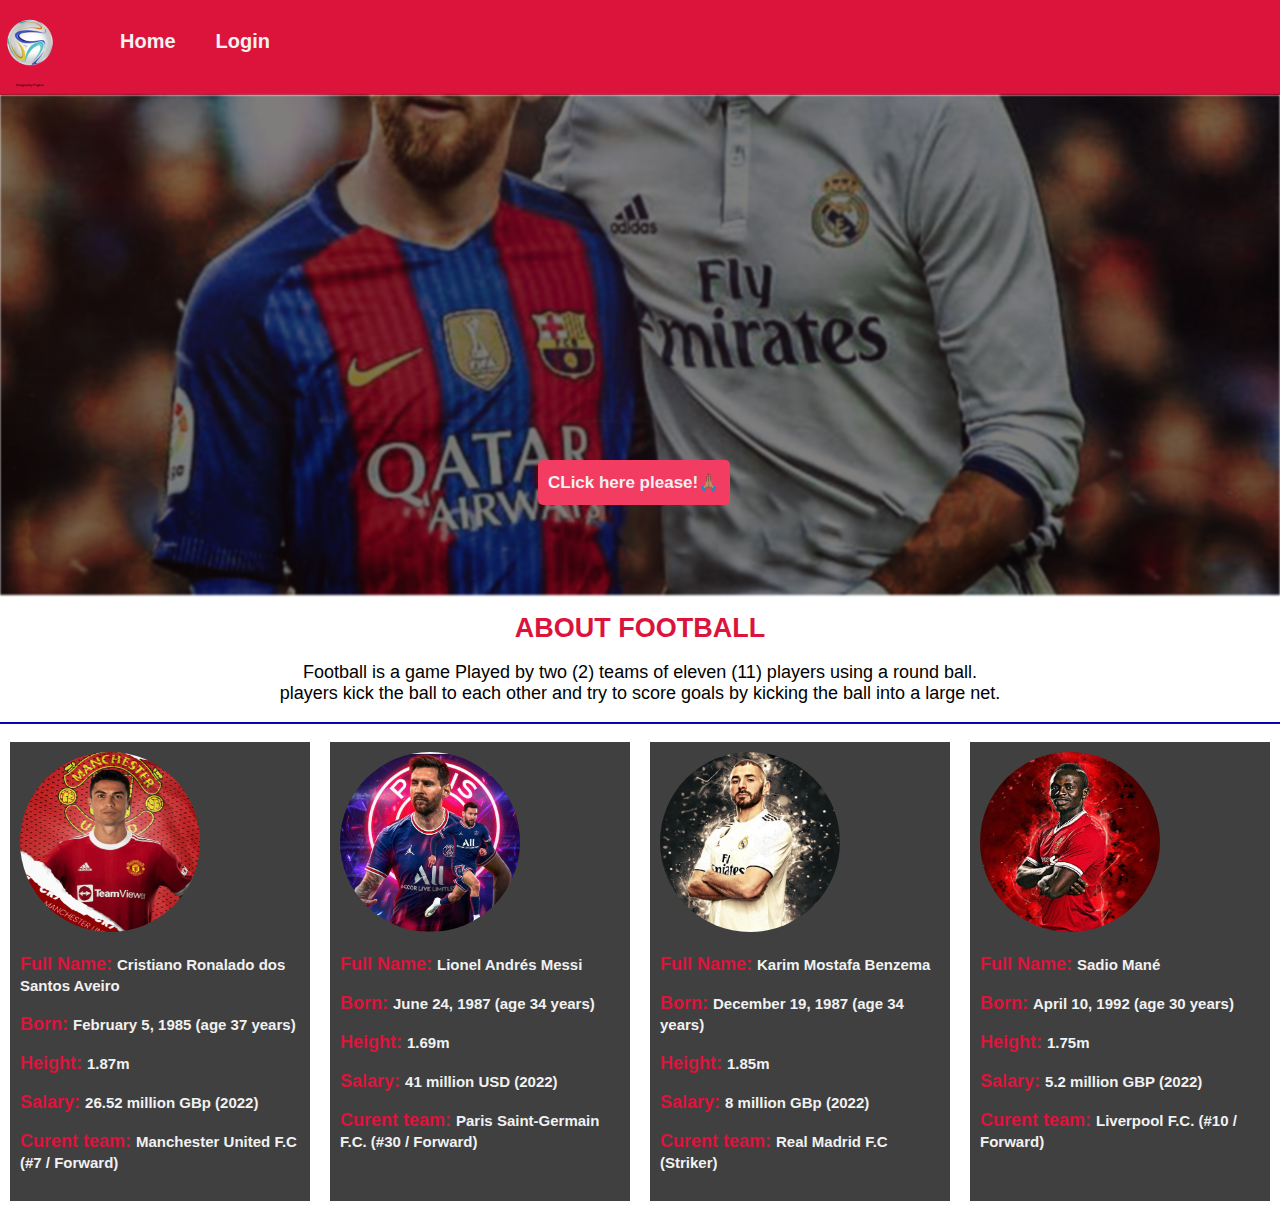
<file: Soccer/index.html>
<!DOCTYPE html>
<html lang="en">
<head>
    <link rel="stylesheet" href="css.css">
    <title>Soccer Fan</title>
</head>
<body>
       <div class="container">
           <div class="navbar">
               <ul>
                   <li class="logo"><img src="image/Pngtree—soccer balls_181200.png" alt="Ball image Designed by Pngtree"></li>
                   <li><a href="index.html">Home</a></li>
                   <li><a href="Login.html">Login</a></li>
               </ul>
           </div>
       
    </div>

    <div class="holder">

    <div class="ground-image"></div>

        <button class="ground-text"><a href="Apologises.html">CLick here please!🙏🏽</a></button>
    </div>

        <h1 id="h1">ABOUT FOOTBALL</h1>
        <P id="about-id">Football is a game Played by two (2) teams of eleven (11) players using a round ball.<br>
            players kick the ball to each other and try to score goals by kicking the ball into a large net.
        </P>
        <hr>
        
        <section>
            <article>
                <img id="resizer" src="image/cro.jpg" alt="About Cristiano Ronalado">
                <p class="colorful">Full Name: <span class="line">Cristiano Ronalado dos Santos Aveiro</span></p>
                <p class="colorful">Born: <span class="line">February 5, 1985 (age 37 years)</span></p>
                <p class="colorful">Height: <span class="line">1.87m</span></p>
                <p class="colorful">Salary: <span class="line">26.52 million GBp (2022)</span></p>
                <p class="colorful">Curent team: <span class="line">Manchester United F.C (#7 / Forward)</span>
                </p>
            </article>


        <article>
            <img id="resizer" src="image/Screenshot_20220327-150324_Google.jpg" alt="About Leonel Messi">
            <p class="colorful">Full Name: <span class="line">Lionel Andrés Messi</span></p>
            <p class="colorful">Born: <span class="line">June 24, 1987 (age 34 years)</span></p>
            <p class="colorful">Height: <span class="line">1.69m</span></p>
            <p class="colorful">Salary: <span class="line">41 million USD (2022)</span></p>
            <p class="colorful">Curent team: <span class="line">Paris Saint-Germain F.C. (#30 / Forward)</span>
            </p>
        </article>

        <article>
            <img id="resizer" src="image/benzema.jpg" alt="Karim Mostafa Benzema">
            <p class="colorful">Full Name: <span class="line">Karim Mostafa Benzema</span></p>
            <p class="colorful">Born: <span class="line">December 19, 1987 (age 34 years)</span></p>
            <p class="colorful">Height: <span class="line">1.85m</span></p>
            <p class="colorful">Salary: <span class="line">8 million GBp (2022)</span></p>
            <p class="colorful">Curent team: <span class="line">Real Madrid F.C (Striker)</span>
            </p>
        </article>


    <article>
        <img id="resizer" src="image/sadio.jpg" alt="Sadio Mané">
        <p class="colorful">Full Name: <span class="line">Sadio Mané</span></p>
        <p class="colorful">Born: <span class="line">April 10, 1992 (age 30 years)</span></p>
        <p class="colorful">Height: <span class="line">1.75m</span></p>
        <p class="colorful">Salary: <span class="line">5.2 million GBP (2022)</span></p>
        <p class="colorful">Curent team: <span class="line">Liverpool F.C. (#10 / Forward)</span>
        </p>
    </article>

</body>
</html>
</file>
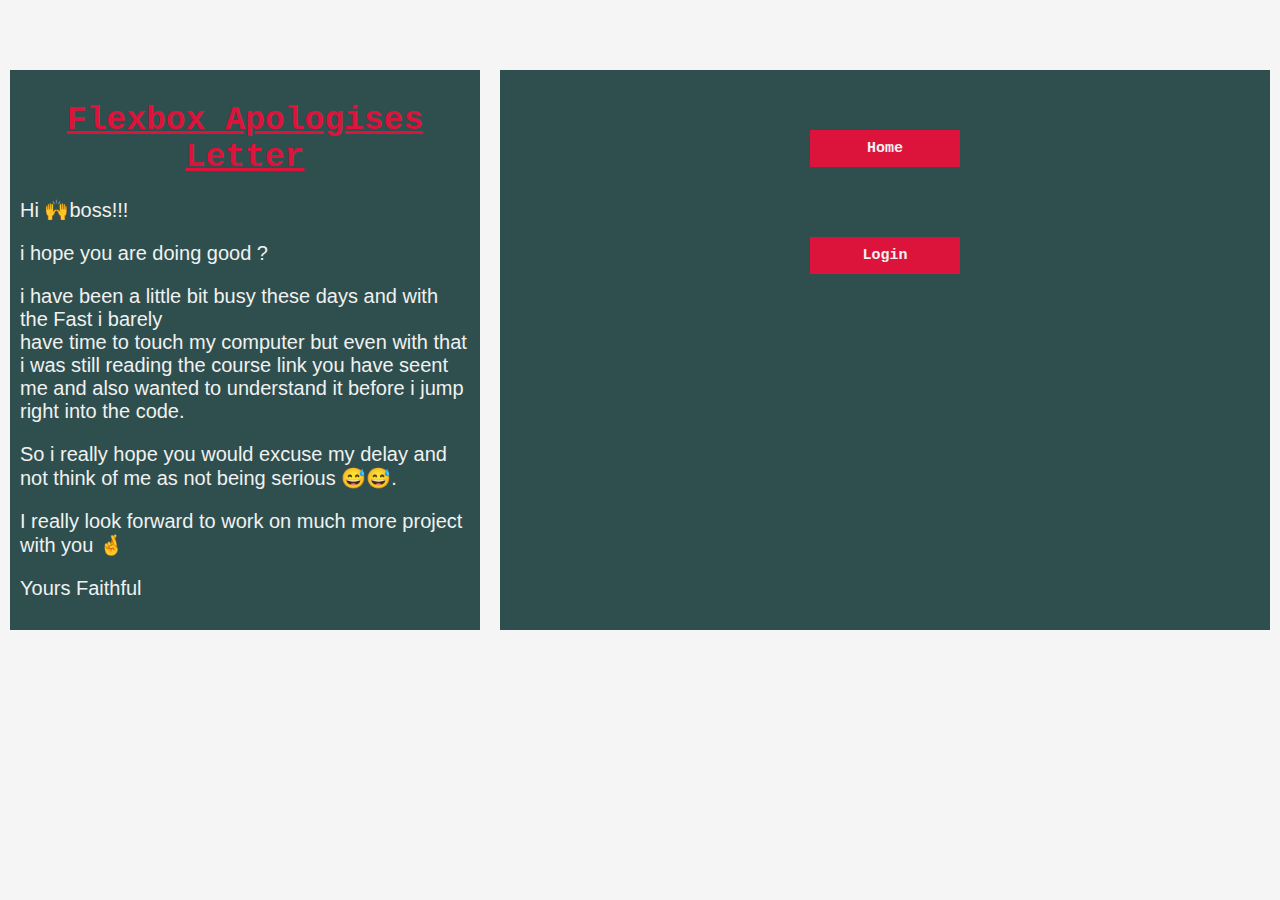
<file: Soccer/Apologises.html>
<!DOCTYPE html>
<html lang="en">
<head>
    <meta charset="UTF-8">
    <meta http-equiv="X-UA-Compatible" content="IE=edge">
    <meta name="viewport" content="width=device-width, initial-scale=1.0">
    <title>Apologise</title>

    <style>
        body{
            margin: 0;
            background-color: whitesmoke;
        }
        section {
            display: flex;
            padding-top: 60px;
        }

        h1{
            text-align: center;
            font-family: 'Courier New', Courier, monospace;
            color: crimson;
            font-size: 33px;
            font-weight: bolder;
            text-decoration: underline;
        }

        p {
            font-family: Arial, Helvetica, sans-serif;
            color: #f1f1f1;
            font-size: 20px;
        }

        article {
            padding: 10px;
            margin: 10px;
            background-color: darkslategray;
            flex: 1;
        }

        button {
            text-align: center;
            background-color: crimson;
            color: #f1f1f1;
            width: 150px;
            font-weight: bold;
            margin: 50px 300px 20px;
            padding: 10px 20px ;
            border: none;
            cursor: pointer;

        }

        button:hover {
            opacity: 0.7;
            text-decoration: underline;
        }

        a {
            color: #f1f1f1;
            font-family: 'Courier New', Courier, monospace;
            font-size: 15px;
            font-weight: bolder;
            text-align: center;
            text-decoration: none;
        }
        
        a:hover {
            text-decoration: underline;
            opacity: 0.7;
        }
    </style>
</head>
<body>
    <section>
        <article>
            <h1>Flexbox Apologises Letter</h1>
            <p>Hi 🙌boss!!!</p>
            <p>i hope you are doing good ?</p>
            <p>i have been a little bit busy these days and with the Fast i barely <br> have time to touch my computer but even with that i was still reading the course link you have seent me and also wanted to understand it before i jump right into the code.</p>
            <p>So i really hope you would excuse my delay and not think of me as not being serious 😅😅.</p>
            <p>I really look forward to work on much more project with you 🤞 </p>
            <p>Yours Faithful</p>
        </article>

        <article>
           <button type="button"><a href="index.html">Home</a></button>
           <button type="button"><a href="Login.html">Login</a></button>
        </article>
    </section>
    
</body>
</html>
</file>
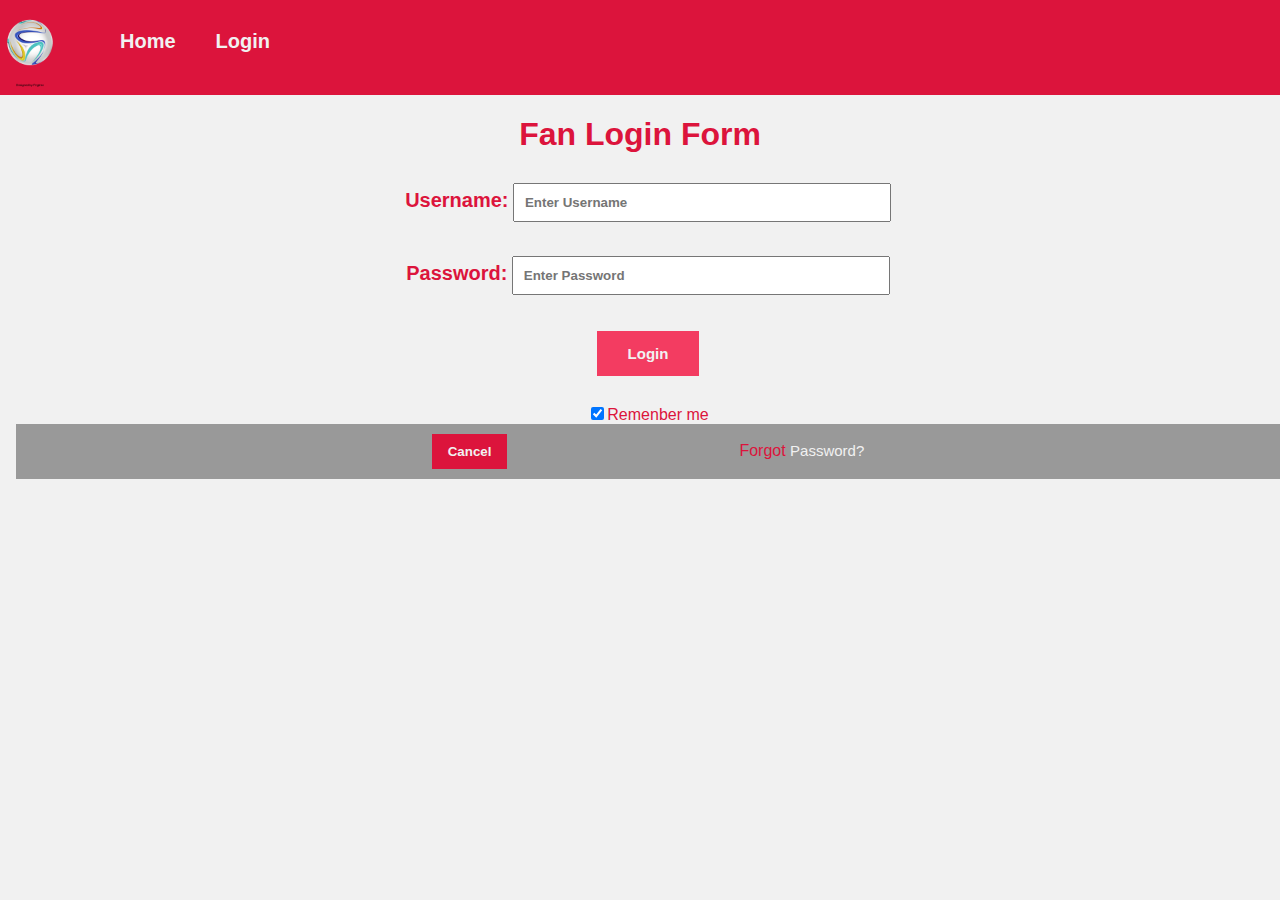
<file: Soccer/Login.html>
<!DOCTYPE html>
<html lang="en">
<head>
    <link rel="stylesheet" href="css.css">
    <meta charset="UTF-8">
    <meta name="viewport" content="width=device-width, initial-scale=1.0">
    <title>Login</title>
</head>
<body class="login-body">
    <section>
        <div class="container">
            <div class="navbar">
                <ul>
                    <li class="logo"><img src="image/Pngtree—soccer balls_181200.png" alt="Ball image Designed by Pngtree"></li>
                    <li><a href="index.html">Home</a></li>
                    <li><a href="Login.html">Login</a></li>
                </ul>
            </div>
        
     </div>
    </section>
    <h1>Fan Login Form</h1>
    <form>
        <div class="login-body">
            <label id="text"><b>Username:</b></label>
            <input type="text" placeholder="Enter Username" 
            name="username" required><br><br>
            <label id="text"><b>Password:</b></label>
            <input type="password" placeholder="Enter Password" 
            name="Password" required><br><br>
            <button type="submit" ><a href="index.html">Login</a></button><br><br>
            <input type="checkbox" checked="checked">Remenber me

            <div class="login-body" style="background-color: #999999;">
              <button type="button" class="cancelbtn">Cancel</button>
              <span class="separate">Forgot <a href="#"> Password?</a></span>
            </div>

        </div>
    </form>
    
</body>
</html>
</file>
<file: Soccer/css.css>
body{
    margin: 0px;
    padding: 0px;
}
.container{
    font-size: 20px;
    font-weight: bolder;
    font-family: Arial, Helvetica, sans-serif;
    text-align: left;
    width: 100%;
    height: 100%;
    background-color: crimson;

}

.navbar ul{  
    display: inline-flex;
    margin: 0px;
    padding-top: 30px;

}
.navbar ul li{
    list-style: none;
    margin: 0 20px;
    color: #f1f1f1;
    cursor: pointer;
}
.navbar ul li a{
    font-size: 20px;
    font-weight: bolder;
    color: #f1f1f1;
    text-decoration: none;
}
.navbar ul li a:hover{
    text-decoration: underline;
}
.logo img{
    width: 100px;
    margin-top: -40px;
    margin-left: -80px;
}


.holder .ground-image {
    background-image: linear-gradient(rgba(0, 0, 0, 0.5), rgba(0, 0, 0, 0.5)), url("image/messi android-iphone-desktop-hd-backgrounds-wallpapers-1080p-4k-rz0ro-1080x1919.png");
    height: 300px;
    filter: blur(1.2px);
    padding-bottom: 200px;
    background-position: center;
    background-repeat: no-repeat;
    background-size: cover;
    position: relative;
}

.holder .ground-text{
    position: absolute;
    top: 50%;
    left: 42%;
    text-overflow: clip;
    overflow: hidden;
    white-space: nowrap;
    color: #f1f1f1;
    padding: 12px 4px;
    width: 15%;
    border: none;
    cursor: pointer;
    border-radius: 5px;
    text-decoration: none;

}

.holder .ground-text a{
    text-decoration: none;
    font-size: 17px;
    font-weight: bolder;

}

#h1 {
    text-align: center;
    font-family: Arial, Helvetica, sans-serif;
    font-weight:bolder;
    color: crimson;
    font-size: 27px;
}
#about-id {
    text-align: center;
    font-family: sans-serif;
    font-size: 18px;
}
hr{
    border-color: blue;
}

section{
    display: flex;
}

p.colorful {
    font-family: 'Segoe UI', Tahoma, Geneva, Verdana, sans-serif;
    color: crimson;
    font-size: 18px;
    font-weight: bold;
}
span.line{
    font-family: 'Segoe UI', Tahoma, Geneva, Verdana, sans-serif;
    color: #f1f1f1;
    font-size: 15px;
}

article{
    padding: 10px;
    margin: 10px;
    background: #404040;
    flex: 1;
}
#resizer {
    width: 180px;
    height: 180px;
    border-radius: 100px;

}


/*Login Page css style begining*/
.login-body {
    text-align: center;
    font-family: sans-serif;
    background-color: #f1f1f1;
    color: crimson;
}
.login-body form {
    padding-left: 16px;
}

h1 {
    text-align: center;
    color: crimson;
}
#text {
    font-size: 20px;
    font-weight: bold;
    font-family: 'Segoe UI', Tahoma, Geneva, Verdana, sans-serif;
}
button{
    background-color: rgb(243, 60, 97);
    color: #f1f1f1;
    font-weight: bold;
    width: 8%;
    padding: 14px 20px;
    margin: 10px 0px;
    border: none;
    cursor: pointer;
}
button:hover{
    opacity: 0.7;
    text-decoration: underline;
}
input[type=text], input[type=password]{
    font-weight: bold;
    font-family: 'Segoe UI', Tahoma, Geneva, Verdana, sans-serif;
    width: 28%;
    padding: 10px;
    margin: 8px 0;
}

.cancelbtn{
    width: auto;
    padding: 10px 16px;
    background-color: crimson;
    margin-right: 18%;
}

span.separate{
    padding-top: 16px;
}

a {
    color: #f1f1f1 ;
    font-family: sans-serif;
    font-size: 15px;
    text-decoration: none;
}
a:hover{
    text-decoration: underline;
}
</file>
